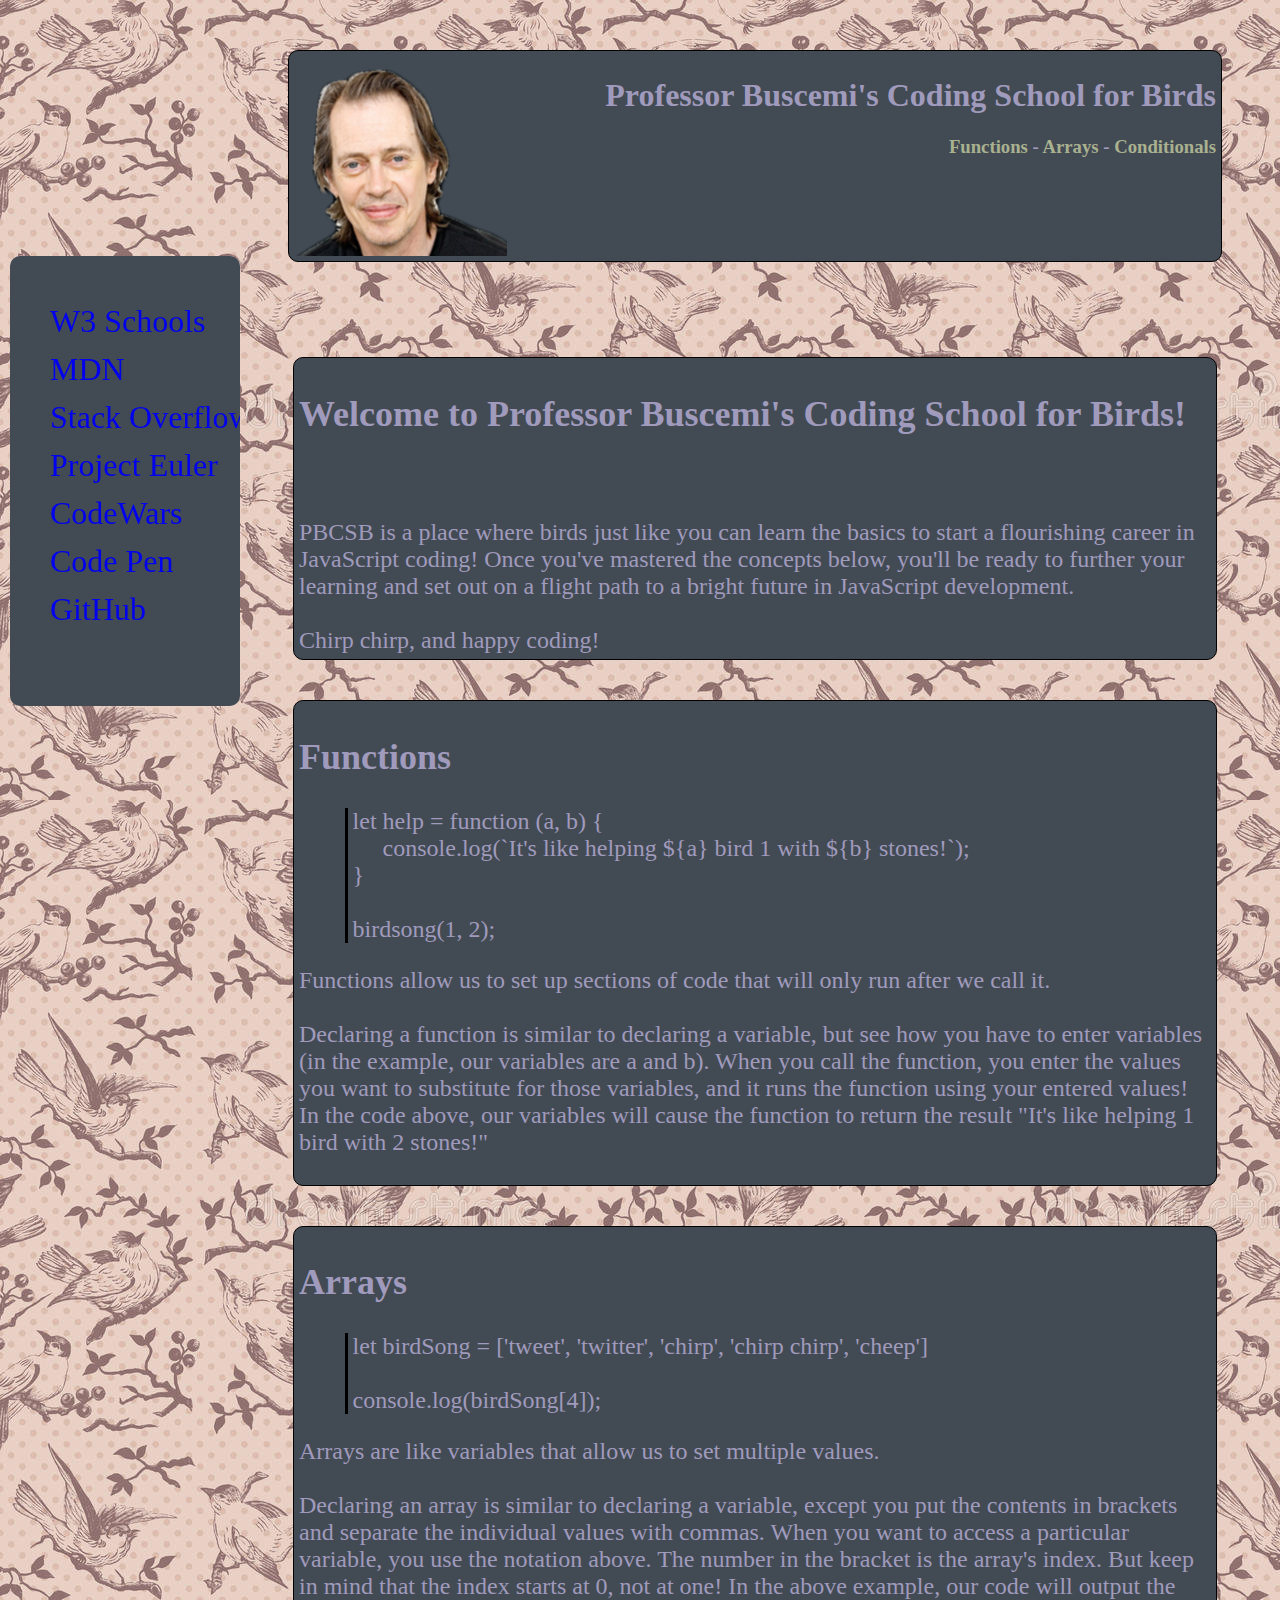
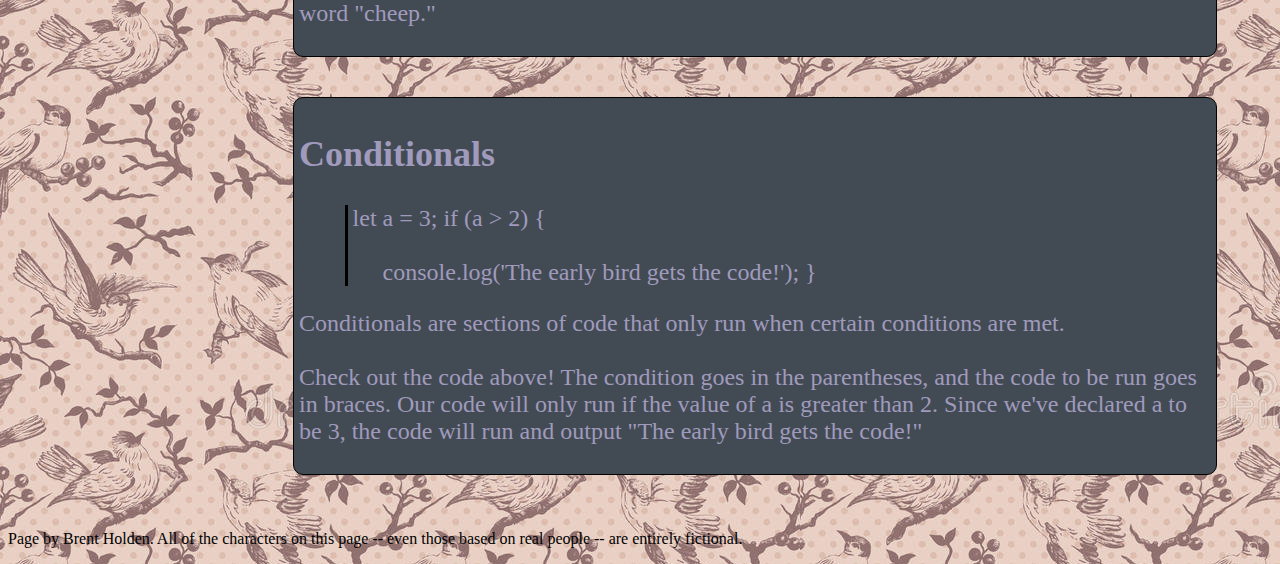
<file: 02-tutorialSite/index.html>
<!DOCTYPE html>
<html lang="en">
<head>
    <meta charset="UTF-8">
    <meta name="viewport" content="width=device-width, initial-scale=1.0">
    <meta http-equiv="X-UA-Compatible" content="ie=edge">
    <link rel="stylesheet" type="text/css" href="index.css">
    <title>Professor Buscemi</title>
</head>
<body class="body">
<div class="kidCudi">

<header class="heading">

<img class="steve" src="./01-assets/01-steve.png">

<h1>Professor Buscemi's Coding School for Birds</h1>
<nav class="nav">
    <h3><a href="#functions" class = "link">Functions</a> - <a href="#arrays" class = "link">Arrays<a> - <a href="#conditionals" class = "link">Conditionals</a></h4></nav>

</header>

<sidebar class = "side">
    <br><br>
    <section class = "sidelist" >&nbsp;&nbsp;&nbsp;&nbsp;&nbsp;<a target="_blank" href="https://www.w3schools.com">W3 Schools</a></section>

    <section class = "sidelist" >&nbsp;&nbsp;&nbsp;&nbsp;&nbsp;<a target="_blank"  href="https://developer.mozilla.org/en-US/">MDN<a></section>

    <section class = "sidelist" >&nbsp;&nbsp;&nbsp;&nbsp;&nbsp;<a target="_blank" href="https://stackoverflow.com">Stack Overflow</a></section>

    <section class = "sidelist" >&nbsp;&nbsp;&nbsp;&nbsp;&nbsp;<a target="_blank" href="https://projecteuler.net">Project Euler</a></section>

    <section class = "sidelist" >&nbsp;&nbsp;&nbsp;&nbsp;&nbsp;<a target="_blank" href="https://www.codewars.com/">CodeWars</a></section>

    <section class = "sidelist" >&nbsp;&nbsp;&nbsp;&nbsp;&nbsp;<a target="_blank" href="https://codepen.io">Code Pen</a></section>

    <section class = "sidelist" >&nbsp;&nbsp;&nbsp;&nbsp;&nbsp;<a target="_blank" href="https://github.com">GitHub</a></section>

</sidebar>

<section class="info">

<article class = "article">
    
    <h2>Welcome to Professor Buscemi's Coding School for Birds!</h2> <br><br>

    PBCSB is a place where birds just like you can learn the basics to start a flourishing career in JavaScript coding! Once you've mastered the concepts below, you'll be ready to further your learning and set out on a flight path to a bright future in JavaScript development. <br><br>

    Chirp chirp, and happy coding!


</article>

<a name="functions"></a>
<article class="article" id="functions">
    
    <h2>Functions</h2>

    <p class = "code">

            let help = function (a, b) {<br>
                &nbsp;&nbsp;&nbsp;&nbsp; console.log(`It's like helping ${a} bird 1 with ${b} stones!`);
                &nbsp;&nbsp;&nbsp;&nbsp; <br>
            }<br>
            <br>
            birdsong(1, 2);

    </p>

    <p class = "jsSection">Functions allow us to set up sections of code that will only run after we call it.<br><br>
    
    Declaring a function is similar to declaring a variable, but see how you have to enter variables (in the example, our variables are a and b). When you call the function, you enter the values you want to substitute for those variables, and it runs the function using your entered values! In the code above, our variables will cause the function to return the result "It's like helping 1 bird with 2 stones!"
    
    </p>

</article>

<a name="arrays"></a>
<article class="article" id="arrays">
    
    <h2>Arrays</h2>

    <p class = "code">let birdSong = ['tweet', 'twitter', 'chirp', 'chirp chirp', 'cheep']<br><br>

            console.log(birdSong[4]);

    </p>
    
    <p class = "jsSection">Arrays are like variables that allow us to set multiple values.<br><br>
    
    Declaring an array is similar to declaring a variable, except you put the contents in brackets and separate the individual values with commas. When you want to access a particular variable, you use the notation above. The number in the bracket is the array's index. But keep in mind that the index starts at 0, not at one! In the above example, our code will output the word "cheep." </p>

</article>

<a name="conditionals"></a>
<article class="article" id="conditionals">
    
    <h2>Conditionals</h2>

    <p class = "code">

            let a = 3;

            if (a > 2) {<br><br>
            &nbsp;&nbsp;&nbsp;&nbsp; console.log('The early bird gets the code!');
            }

    </p>
    
    <p class = "jsSection">
        
    Conditionals are sections of code that only run when certain conditions are met.<br><br>

    Check out the code above! The condition goes in the parentheses, and the code to be run goes in braces. Our code will only run if the value of a is greater than 2. Since we've declared a to be 3, the code will run and output "The early bird gets the code!"

</p>
</article>


</section>
</body>

<footer><p>Page by Brent Holden. All of the characters on this page -- even those based on real people -- are entirely fictional. </footer>

</div>
</body>
</html>
</file>
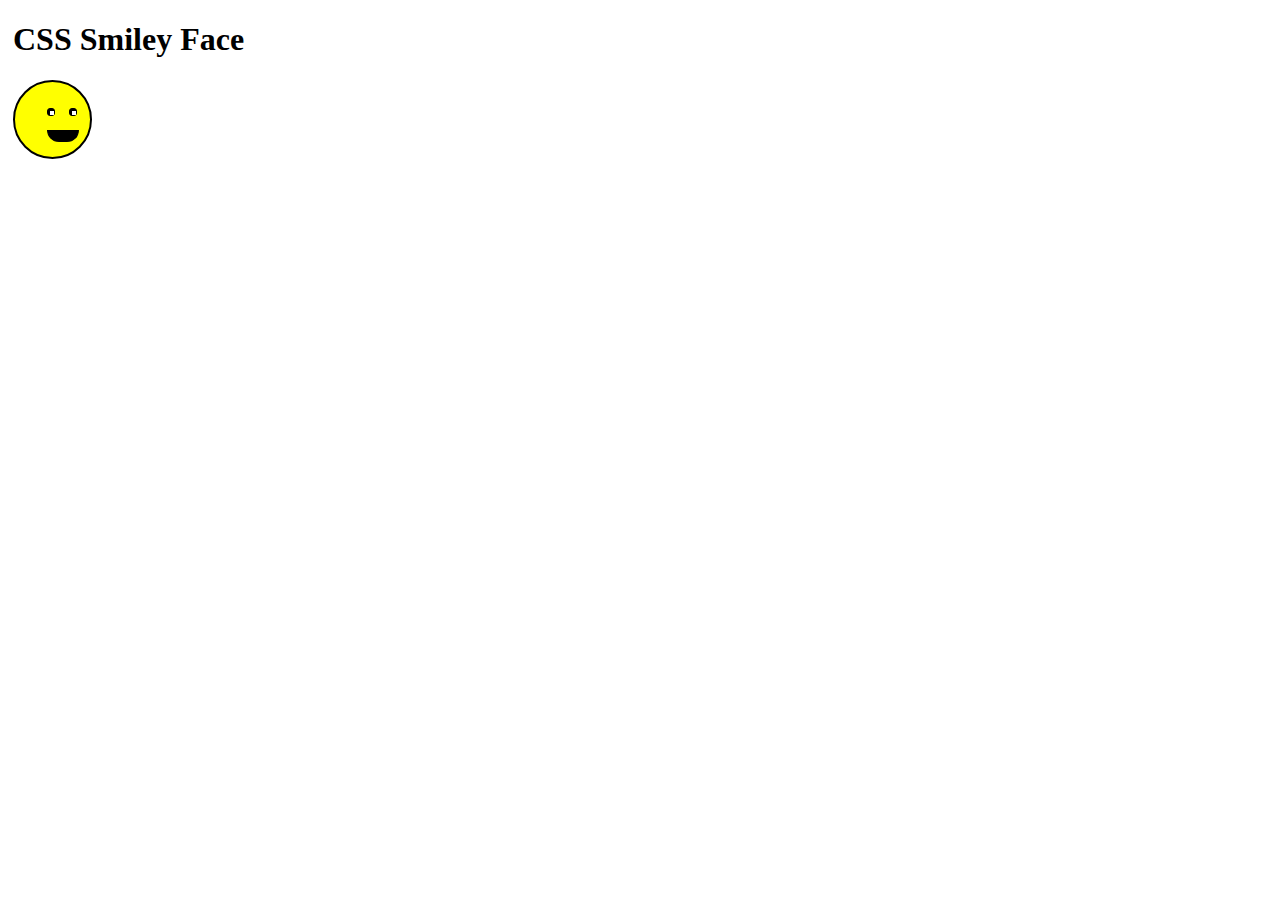
<file: 01-SmileyFace/01-SmileyFace.html>
<!DOCTYPE html>
<html>
    <head>
        <title>Smiley Face</title>
        <link rel="stylesheet" type="text/css" href="01-SmileyFace.css">
    </head>
    <body>
        <div class="yeezy">
            <h1>CSS Smiley Face</h1>
            <div class="face">
                <div class="lefteye"> <div id="leftpupil"> </div> </div>
                <div class="righteye"> <div id="rightpupil"> </div> </div>
                <div class="mouth"></div>
            </div>
        </div>
    </body>
</html>
</file>
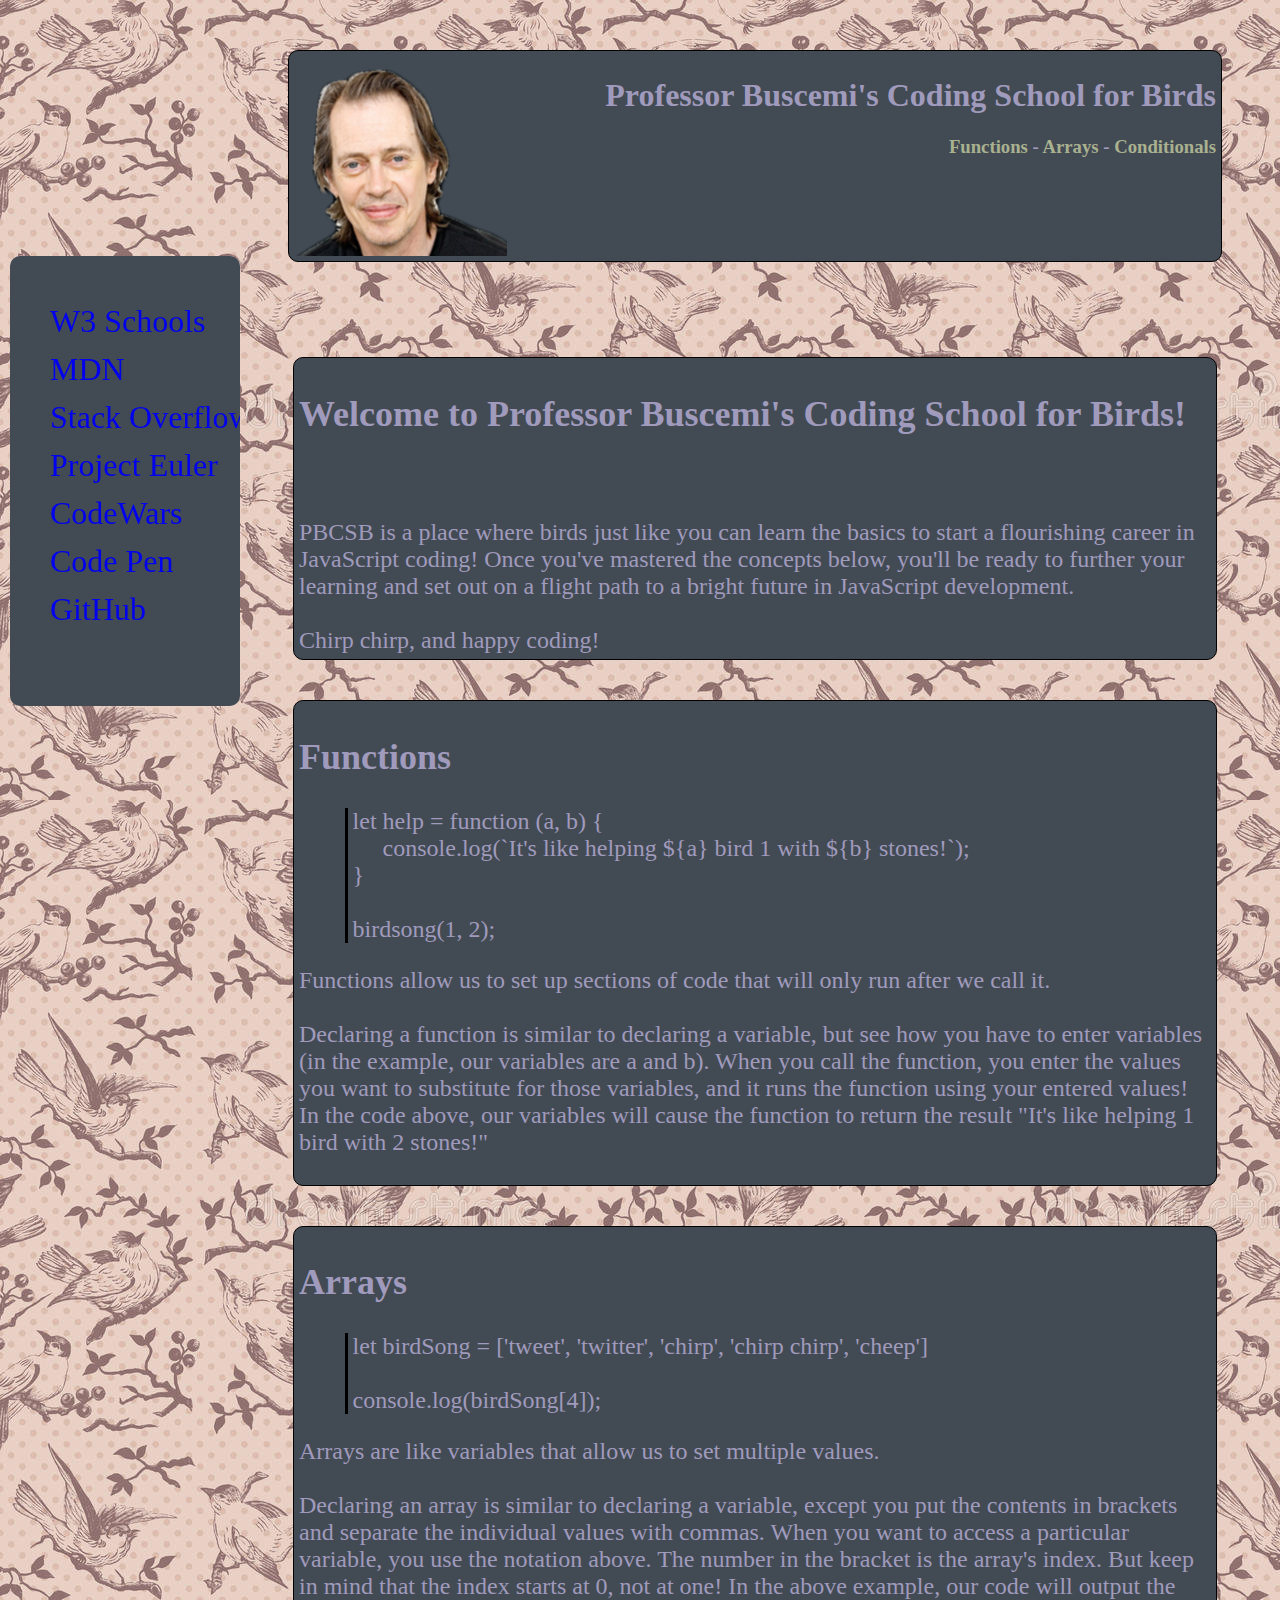
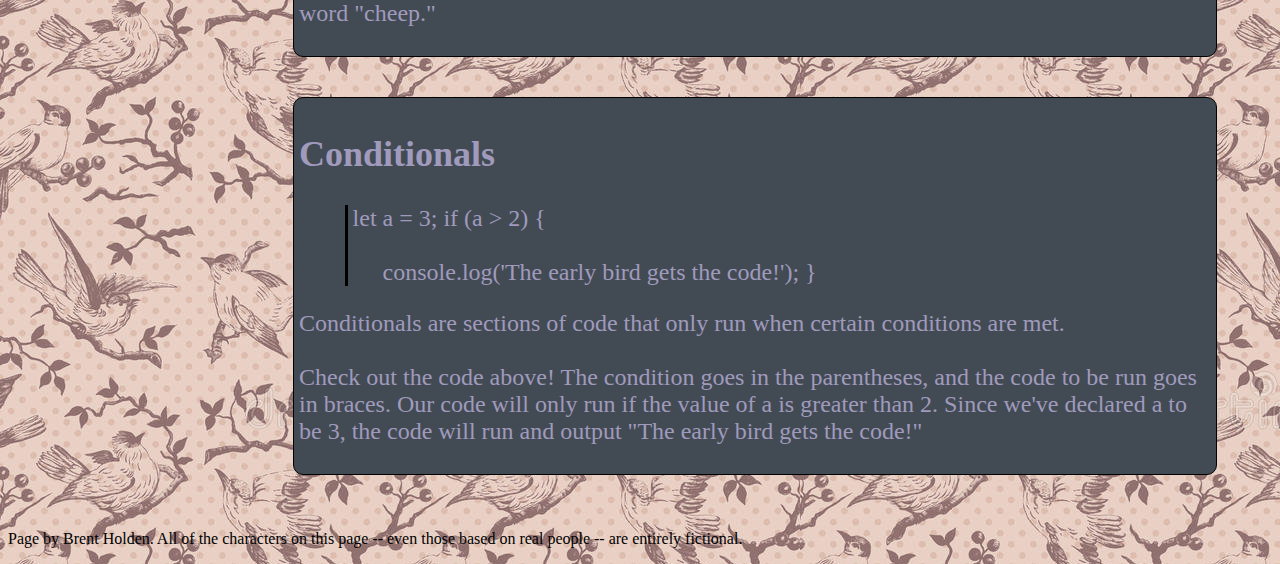
<file: 02-tutorialSite/01-home.html>
<!DOCTYPE html>
<html lang="en">
<head>
    <meta charset="UTF-8">
    <meta name="viewport" content="width=device-width, initial-scale=1.0">
    <meta http-equiv="X-UA-Compatible" content="ie=edge">
    <link rel="stylesheet" type="text/css" href="01-home.css">
    <title>Professor Buscemi</title>
</head>
<body class="body">
<div class="kidCudi">

<header class="heading">

<img class="steve" src="./01-assets/01-steve.png">

<h1>Professor Buscemi's Coding School for Birds</h1>
<nav class="nav">
    <h3><a href="#functions" class = "link">Functions</a> - <a href="#arrays" class = "link">Arrays<a> - <a href="#conditionals" class = "link">Conditionals</a></h4></nav>

</header>

<sidebar class = "side">
    <br><br>
    <section class = "sidelist" >&nbsp;&nbsp;&nbsp;&nbsp;&nbsp;<a target="_blank" href="https://www.w3schools.com">W3 Schools</a></section>

    <section class = "sidelist" >&nbsp;&nbsp;&nbsp;&nbsp;&nbsp;<a target="_blank"  href="https://developer.mozilla.org/en-US/">MDN<a></section>

    <section class = "sidelist" >&nbsp;&nbsp;&nbsp;&nbsp;&nbsp;<a target="_blank" href="https://stackoverflow.com">Stack Overflow</a></section>

    <section class = "sidelist" >&nbsp;&nbsp;&nbsp;&nbsp;&nbsp;<a target="_blank" href="https://projecteuler.net">Project Euler</a></section>

    <section class = "sidelist" >&nbsp;&nbsp;&nbsp;&nbsp;&nbsp;<a target="_blank" href="https://www.codewars.com/">CodeWars</a></section>

    <section class = "sidelist" >&nbsp;&nbsp;&nbsp;&nbsp;&nbsp;<a target="_blank" href="https://codepen.io">Code Pen</a></section>

    <section class = "sidelist" >&nbsp;&nbsp;&nbsp;&nbsp;&nbsp;<a target="_blank" href="https://github.com">GitHub</a></section>

</sidebar>

<section class="info">

<article class = "article">
    
    <h2>Welcome to Professor Buscemi's Coding School for Birds!</h2> <br><br>

    PBCSB is a place where birds just like you can learn the basics to start a flourishing career in JavaScript coding! Once you've mastered the concepts below, you'll be ready to further your learning and set out on a flight path to a bright future in JavaScript development. <br><br>

    Chirp chirp, and happy coding!


</article>

<a name="functions"></a>
<article class="article" id="functions">
    
    <h2>Functions</h2>

    <p class = "code">

            let help = function (a, b) {<br>
                &nbsp;&nbsp;&nbsp;&nbsp; console.log(`It's like helping ${a} bird 1 with ${b} stones!`);
                &nbsp;&nbsp;&nbsp;&nbsp; <br>
            }<br>
            <br>
            birdsong(1, 2);

    </p>

    <p class = "jsSection">Functions allow us to set up sections of code that will only run after we call it.<br><br>
    
    Declaring a function is similar to declaring a variable, but see how you have to enter variables (in the example, our variables are a and b). When you call the function, you enter the values you want to substitute for those variables, and it runs the function using your entered values! In the code above, our variables will cause the function to return the result "It's like helping 1 bird with 2 stones!"
    
    </p>

</article>

<a name="arrays"></a>
<article class="article" id="arrays">
    
    <h2>Arrays</h2>

    <p class = "code">let birdSong = ['tweet', 'twitter', 'chirp', 'chirp chirp', 'cheep']<br><br>

            console.log(birdSong[4]);

    </p>
    
    <p class = "jsSection">Arrays are like variables that allow us to set multiple values.<br><br>
    
    Declaring an array is similar to declaring a variable, except you put the contents in brackets and separate the individual values with commas. When you want to access a particular variable, you use the notation above. The number in the bracket is the array's index. But keep in mind that the index starts at 0, not at one! In the above example, our code will output the word "cheep." </p>

</article>

<a name="conditionals"></a>
<article class="article" id="conditionals">
    
    <h2>Conditionals</h2>

    <p class = "code">

            let a = 3;

            if (a > 2) {<br><br>
            &nbsp;&nbsp;&nbsp;&nbsp; console.log('The early bird gets the code!');
            }

    </p>
    
    <p class = "jsSection">
        
    Conditionals are sections of code that only run when certain conditions are met.<br><br>

    Check out the code above! The condition goes in the parentheses, and the code to be run goes in braces. Our code will only run if the value of a is greater than 2. Since we've declared a to be 3, the code will run and output "The early bird gets the code!"

</p>
</article>


</section>
</body>

<footer><p>Page by Brent Holden. All of the characters on this page -- even those based on real people -- are entirely fictional. </footer>

</div>
</body>
</html>
</file>
<file: 02-tutorialSite/index.css>
.body{

    background-image: url(./01-assets/02-birds.jpg);
    background-repeat: repeat; 
}

.heading{

    border: solid 1px black;
    margin: 50px 50px 50px 280px;
    background-color: #424B54;
    position: relative;
    text-align: right;
    height: 200px;
    padding: 5px;
    border-radius: 10px;

}

h1 {

color: #A09ABC;

}

.steve{

    max-width:100%;
    max-height:100%;
    float: left

}

.nav{

    text-decoration: none;
    color: #A09ABC;

}

.nav:hover{

    color: #542344;

}

.side{

    height:50%;
    width: 18%;
    margin: 20% 0px 0px 10px;
    position: fixed;
    top: 50%;
    z-index: 1;
    top: 0;
    left: 0;
    background-color: #424B54;
    overflow-x: hidden;
    border-radius: 10px;

}

.sidelist{

    color: #A9B18F;
    text-decoration: none;
    width: 100vw;
    margin: 11px 0px 0px 0px;
    font-size: 200%;
    background-color: #424B54;
    position: relative;
    border-radius: 10px;

}

.sidelist:hover{

    animation: bump 1s infinite;

}

a:visited{

    color: #A9B18F;

}

a{
    text-decoration: none;

}

a:hover{

    color: #542344;

}

.link{

    text-decoration: none;
    color: #A9B18F;

}

.link:hover{

    color: #542344;

}

.link:visited{

    color: #A9B18F;

}

.info{

    margin: 50px 50px 50px 280px;
    /* border: solid 1px black; */
    padding: 5px;
    /* background-color: gray; */

}

.article{

    margin: 40px 0px 0px 0px;
    border: solid 1px black;
    padding: 5px;
    background-color: #424B54;
    color: #A09ABC;
    border-radius: 10px;
    font-size: 150%;

}

.code{

position: relative;
left: 5%;
padding-left: 5px;
border-left: solid 3px black;

}

@keyframes bump {
    from{
    left: 0px;
    }
    to{
      left: 15px;
    }
  }
</file>
<file: 01-SmileyFace/01-SmileyFace.css>
.yeezy {
    margin: 5px;
}

.face {
    width: 75px;
    height: 75px;
    border: solid 2px black;
    background-color: yellow;
    border-radius: 50px;
}

.lefteye{
    width: 6px;
    height: 6px;
    border: solid 1px black;
    border-radius: 3px;
    z-index: 1;
    position: relative;
    left: 32px;
    top: 26px;
    background-color: black;
}

.righteye{
    width: 6px;
    height: 6px;
    border: solid 1px black;
    border-radius: 3px;
    z-index: 1;
    position: relative;
    left: 54px;
    top: 18px;
    background-color: black;
}

#leftpupil{
    width: 2px;
    height: 2px;
    border: solid 1px white;
    position: relative;
    left: 2px;
    top: 2px;
    background-color: white;
}

#rightpupil{
    width: 2px;
    height: 2px;
    border: solid 1px white;
    position: relative;
    left: 2px;
    top: 2px;
    background-color: white;
}

.mouth {
    width: 30px;
    height: 10px;
    border: solid 1px black;
    border-radius: 0px 0px 45px 45px;
    margin: 16px;
    position: relative;
    top: 1em;
    left: 1em;
    background-color: black;
}
</file>
<file: 02-tutorialSite/01-home.css>
.body{

    background-image: url(./01-assets/02-birds.jpg);
    background-repeat: repeat; 
}

.heading{

    border: solid 1px black;
    margin: 50px 50px 50px 280px;
    background-color: #424B54;
    position: relative;
    text-align: right;
    height: 200px;
    padding: 5px;
    border-radius: 10px;

}

h1 {

color: #A09ABC;

}

.steve{

    max-width:100%;
    max-height:100%;
    float: left

}

.nav{

    text-decoration: none;
    color: #A09ABC;

}

.nav:hover{

    color: #542344;

}

.side{

    height:50%;
    width: 18%;
    margin: 20% 0px 0px 10px;
    position: fixed;
    top: 50%;
    z-index: 1;
    top: 0;
    left: 0;
    background-color: #424B54;
    overflow-x: hidden;
    border-radius: 10px;

}

.sidelist{

    color: #A9B18F;
    text-decoration: none;
    width: 100vw;
    margin: 11px 0px 0px 0px;
    font-size: 200%;
    background-color: #424B54;
    position: relative;
    border-radius: 10px;

}

.sidelist:hover{

    animation: bump 1s infinite;

}

a:visited{

    color: #A9B18F;

}

a{
    text-decoration: none;

}

a:hover{

    color: #542344;

}

.link{

    text-decoration: none;
    color: #A9B18F;

}

.link:hover{

    color: #542344;

}

.link:visited{

    color: #A9B18F;

}

.info{

    margin: 50px 50px 50px 280px;
    /* border: solid 1px black; */
    padding: 5px;
    /* background-color: gray; */

}

.article{

    margin: 40px 0px 0px 0px;
    border: solid 1px black;
    padding: 5px;
    background-color: #424B54;
    color: #A09ABC;
    border-radius: 10px;
    font-size: 150%;

}

.code{

position: relative;
left: 5%;
padding-left: 5px;
border-left: solid 3px black;

}

@keyframes bump {
    from{
    left: 0px;
    }
    to{
      left: 15px;
    }
  }
</file>
